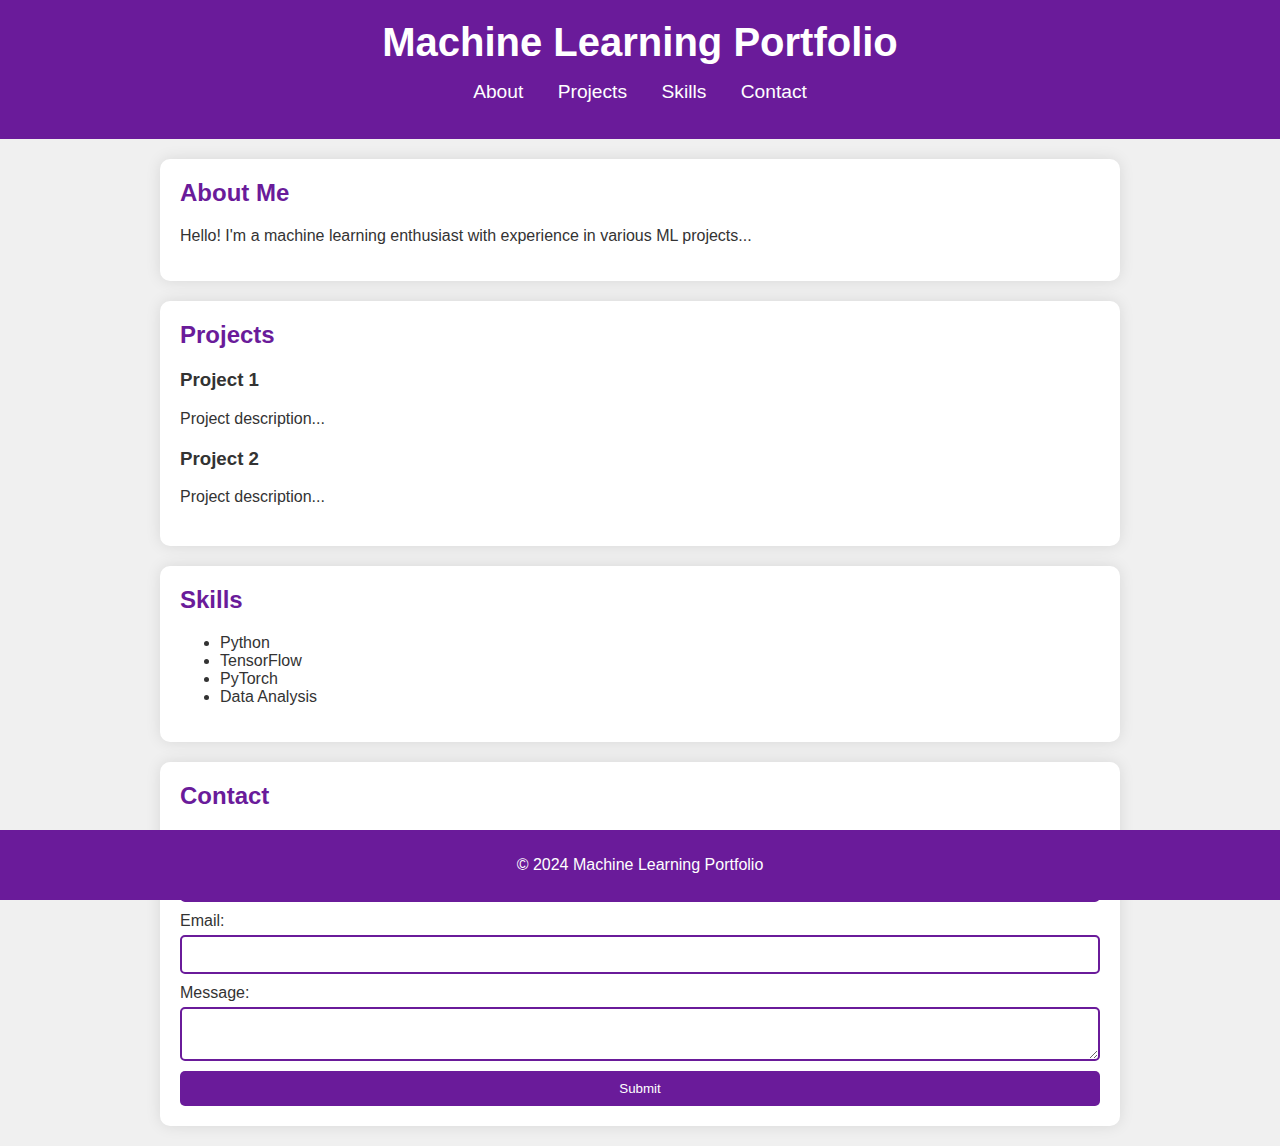
<file: static website/index.html>
<!DOCTYPE html>
<html lang="en">
  <head>
    <meta charset="UTF-8" />
    <meta name="viewport" content="width=device-width, initial-scale=1.0" />
    <title>Machine Learning Portfolio</title>
    <style>
      body {
        font-family: Arial, sans-serif;
        margin: 0;
        padding: 0;
        background-color: #f0f0f0;
        color: #333;
      }

      header {
        background-color: #6a1b9a;
        color: #fff;
        padding: 20px 0;
        text-align: center;
      }

      header h1 {
        margin: 0;
        font-size: 2.5em;
        animation: fadeIn 2s;
      }

      nav ul {
        list-style: none;
        padding: 0;
      }

      nav ul li {
        display: inline;
        margin: 0 15px;
      }

      nav ul li a {
        color: #fff;
        text-decoration: none;
        font-size: 1.2em;
        transition: color 0.3s;
      }

      nav ul li a:hover {
        color: #ffeb3b;
      }

      section {
        padding: 20px;
        margin: 20px 10%;
        background-color: #fff;
        border-radius: 10px;
        box-shadow: 0 0 15px rgba(0, 0, 0, 0.1);
      }

      section h2 {
        margin-top: 0;
        color: #6a1b9a;
      }

      .project {
        margin-bottom: 20px;
      }

      form {
        display: flex;
        flex-direction: column;
      }

      form label {
        margin: 10px 0 5px;
      }

      form input,
      form textarea {
        padding: 10px;
        border: 2px solid #6a1b9a;
        border-radius: 5px;
      }

      form button {
        padding: 10px 20px;
        background-color: #6a1b9a;
        color: #fff;
        border: none;
        border-radius: 5px;
        cursor: pointer;
        margin-top: 10px;
        transition: background-color 0.3s;
      }

      form button:hover {
        background-color: #8e24aa;
      }

      footer {
        text-align: center;
        padding: 10px 0;
        background-color: #6a1b9a;
        color: #fff;
        position: fixed;
        width: 100%;
        bottom: 0;
      }

      @keyframes fadeIn {
        from {
          opacity: 0;
        }
        to {
          opacity: 1;
        }
      }

      @keyframes slideInLeft {
        from {
          transform: translateX(-100%);
        }
        to {
          transform: translateX(0);
        }
      }

      @keyframes slideInRight {
        from {
          transform: translateX(100%);
        }
        to {
          transform: translateX(0);
        }
      }

      .animate__fadeIn {
        animation: fadeIn 2s;
      }

      .animate__slideInLeft {
        animation: slideInLeft 1s;
      }

      .animate__slideInRight {
        animation: slideInRight 1s;
      }

      .container {
        max-width: 1200px;
        margin: 0 auto;
      }
    </style>
  </head>
  <body>
    <header>
      <h1 class="animate__fadeIn">Machine Learning Portfolio</h1>
      <nav>
        <ul>
          <li><a href="#about">About</a></li>
          <li><a href="#projects">Projects</a></li>
          <li><a href="#skills">Skills</a></li>
          <li><a href="#contact">Contact</a></li>
        </ul>
      </nav>
    </header>

    <div class="container">
      <section id="about" class="animate__slideInLeft">
        <h2>About Me</h2>
        <p>
          Hello! I'm a machine learning enthusiast with experience in various ML
          projects...
        </p>
      </section>

      <section id="projects" class="animate__slideInRight">
        <h2>Projects</h2>
        <div class="project">
          <h3>Project 1</h3>
          <p>Project description...</p>
        </div>
        <div class="project">
          <h3>Project 2</h3>
          <p>Project description...</p>
        </div>
        <!-- Add more projects as needed -->
      </section>

      <section id="skills" class="animate__slideInLeft">
        <h2>Skills</h2>
        <ul>
          <li>Python</li>
          <li>TensorFlow</li>
          <li>PyTorch</li>
          <li>Data Analysis</li>
          <!-- Add more skills as needed -->
        </ul>
      </section>

      <section id="contact" class="animate__slideInRight">
        <h2>Contact</h2>
        <form>
          <label for="name">Name:</label>
          <input type="text" id="name" name="name" required />

          <label for="email">Email:</label>
          <input type="email" id="email" name="email" required />

          <label for="message">Message:</label>
          <textarea id="message" name="message" required></textarea>

          <button type="submit">Submit</button>
        </form>
      </section>
    </div>

    <footer>
      <p>&copy; 2024 Machine Learning Portfolio</p>
    </footer>
  </body>
</html>
</file>
